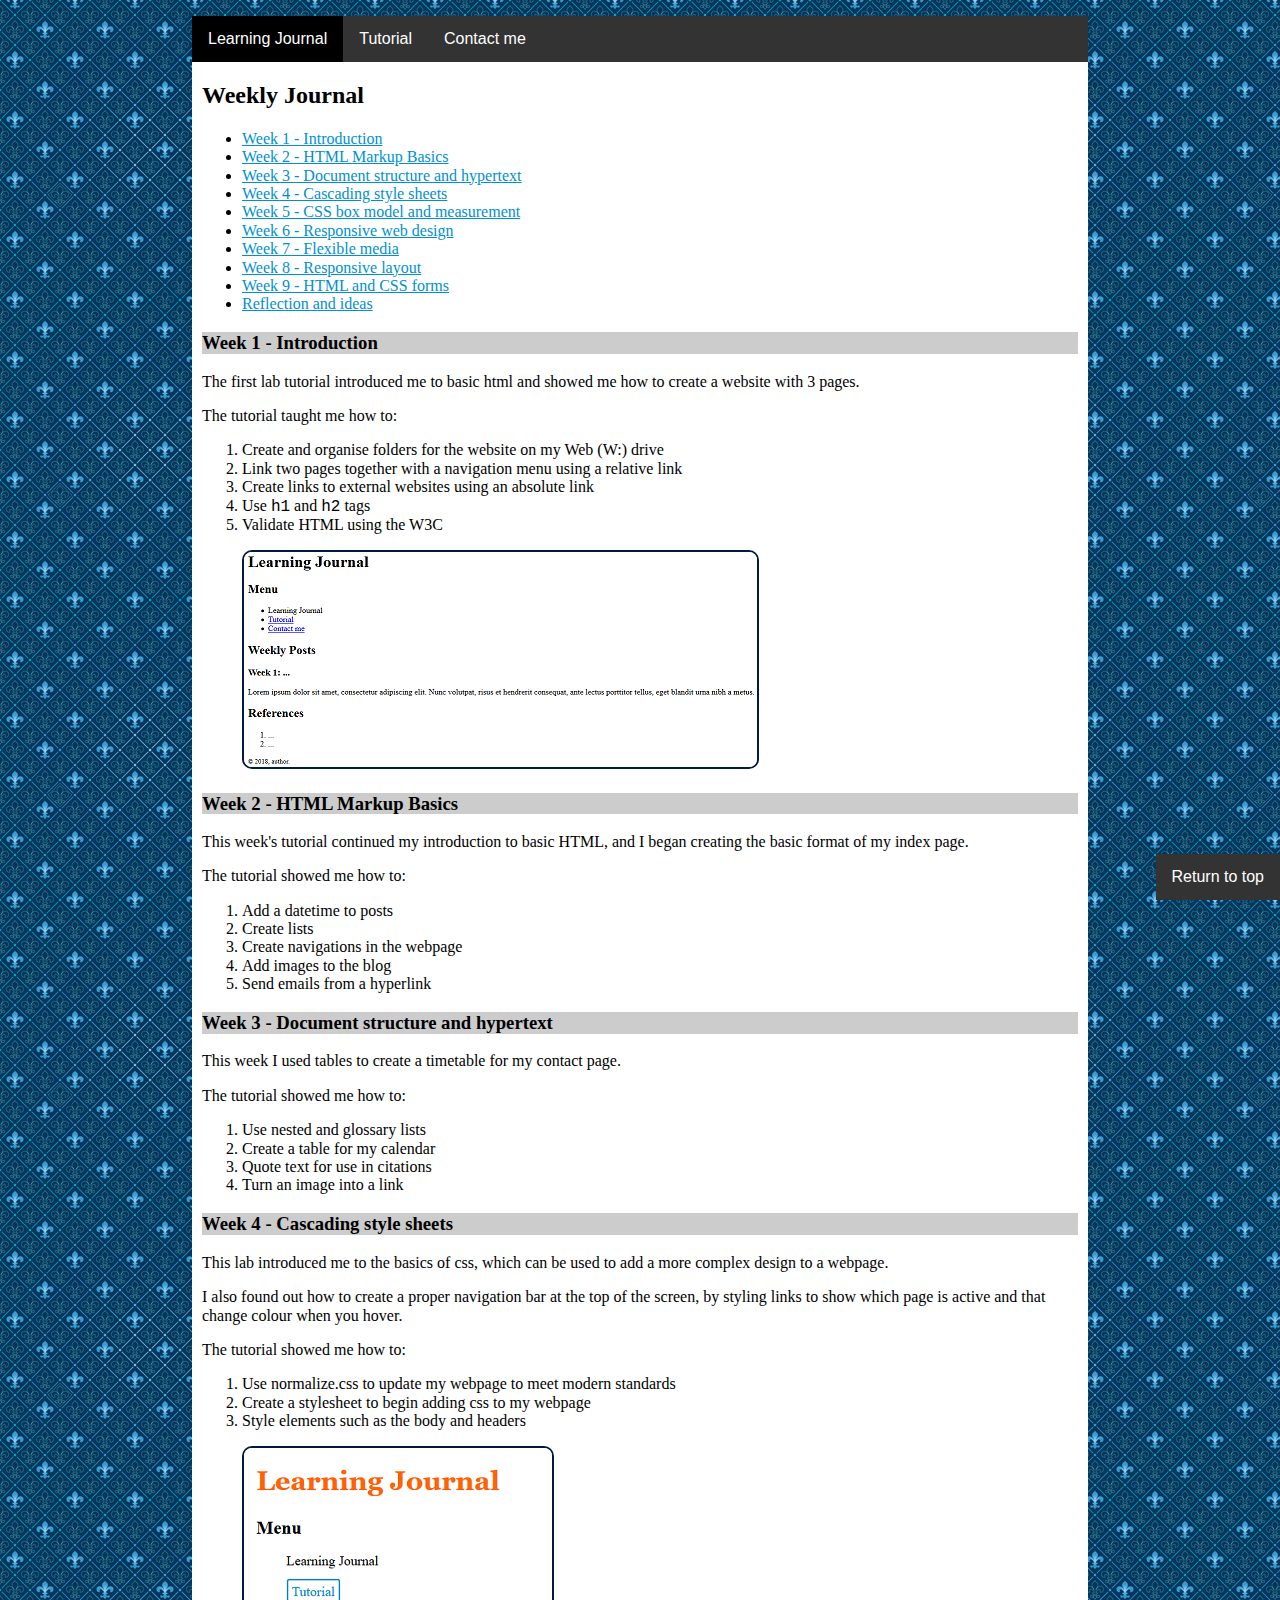
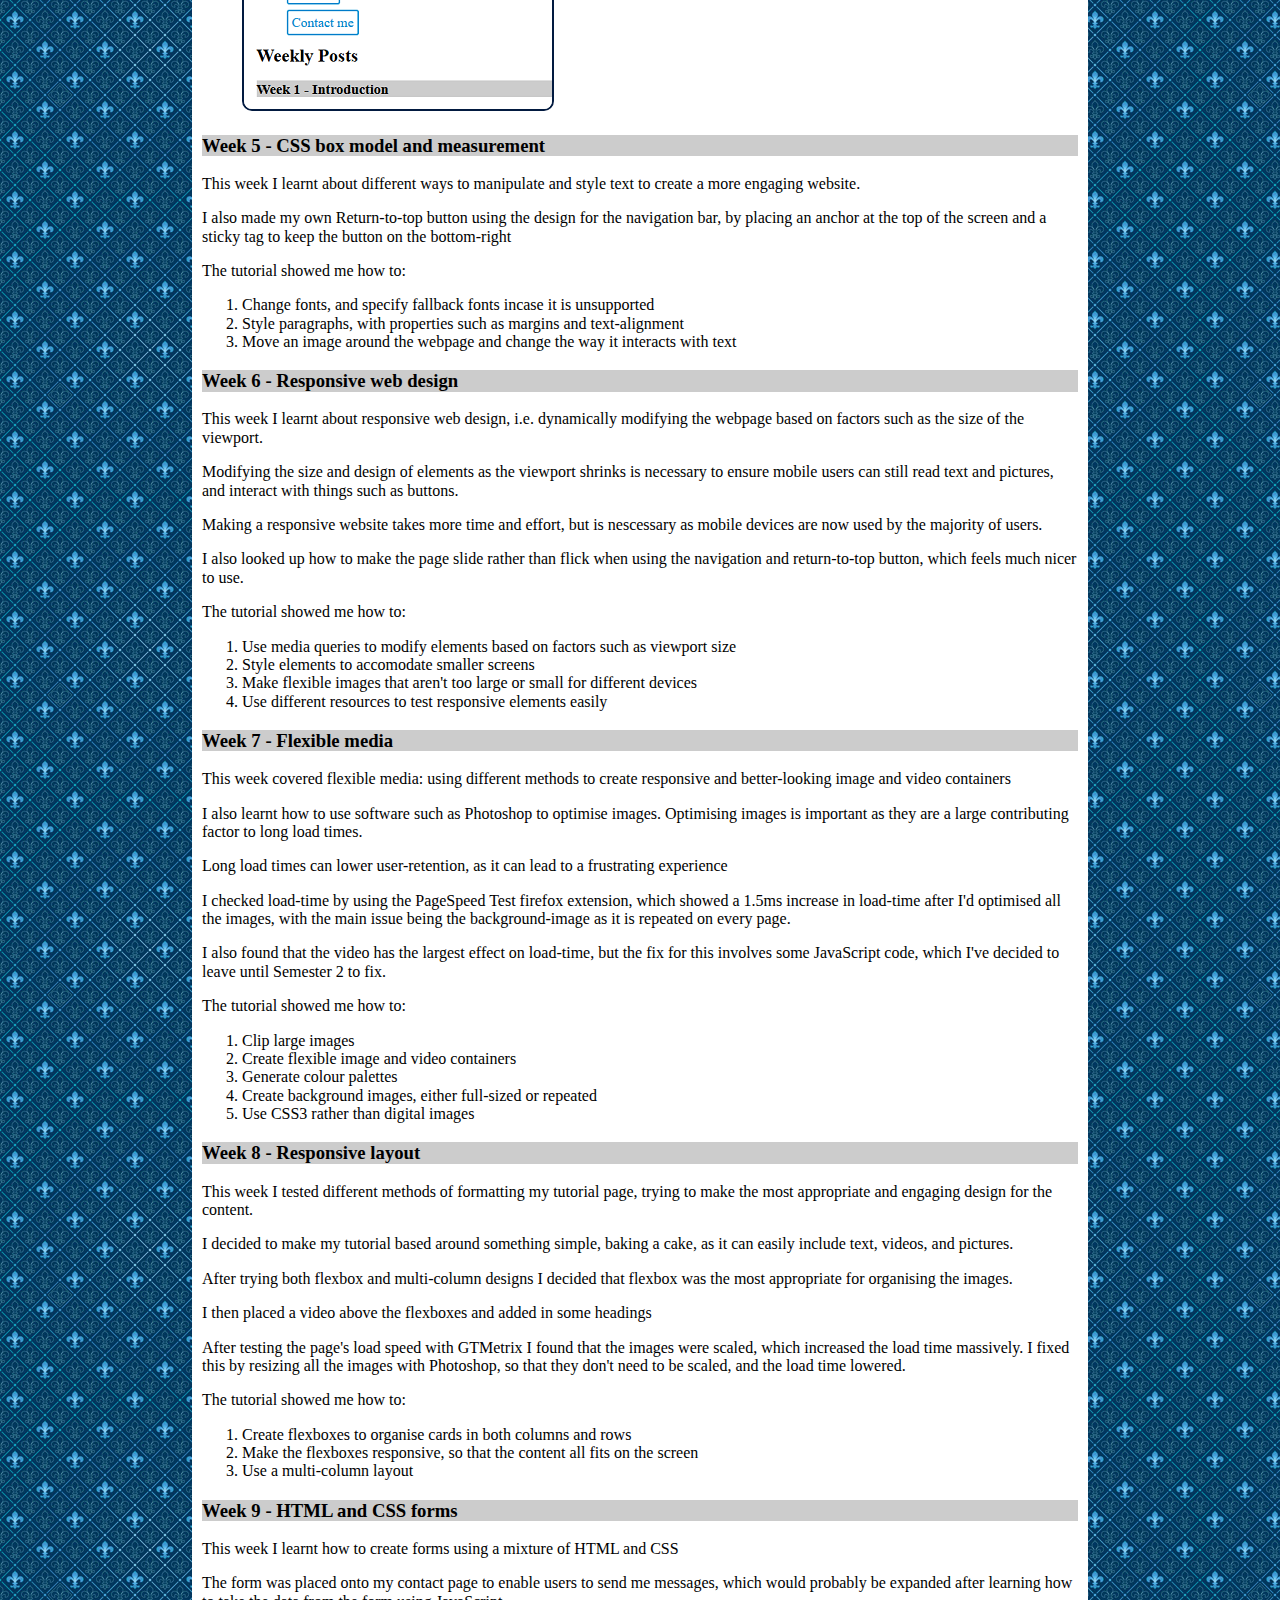
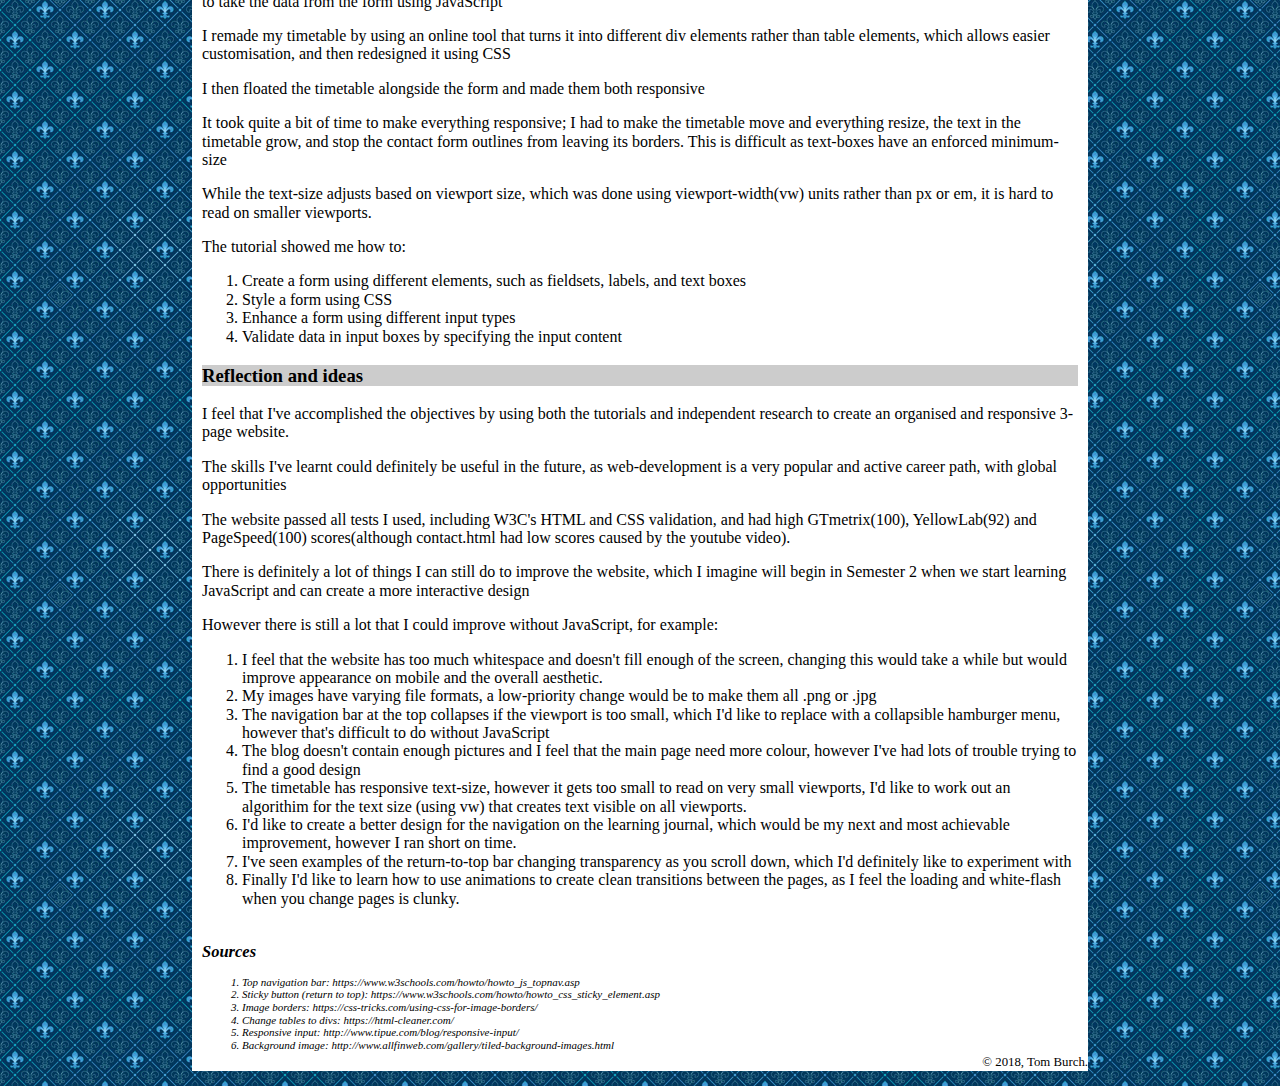
<file: mysite/index.html>
<!doctype html>
<html lang="en">
	<head>
		<meta charset="utf-8">
		<title>Learning Journal</title>
		<meta name="viewport" content="width=device-width, initial-scale=1">
		<link href="css/normalize.css" rel="stylesheet">
		<link href="css/stylesheet.css" rel="stylesheet">
	</head>

<body>
	<div id="wrapper">
	<a id="top"></a> <!-- Anchor for the 'Return to top' button -->

    <nav class="menu">
		<ul>
			<li><a href="index.html" class="active">Learning Journal</a></li>
			<li><a href="tutorial.html">Tutorial</a></li>
			<li><a href="contact.html">Contact me</a></li>
		</ul>
	</nav>
    
    <main>
        <h2>Weekly Journal</h2>
		
		<nav class= "nav">
			<ul>
				<li><a href="#week1">Week 1 - Introduction</a></li>
				<li><a href="#week2">Week 2 - HTML Markup Basics</a></li>
				<li><a href="#week3">Week 3 - Document structure and hypertext</a></li>
				<li><a href="#week4">Week 4 - Cascading style sheets</a></li>
				<li><a href="#week5">Week 5 - CSS box model and measurement</a></li>
				<li><a href="#week6">Week 6 - Responsive web design</a></li>
				<li><a href="#week7">Week 7 - Flexible media</a></li>
				<li><a href="#week8">Week 8 - Responsive layout</a></li>
				<li><a href="#week9">Week 9 - HTML and CSS forms</a></li>
				<li><a href="#final_post">Reflection and ideas</a></li>
			</ul>
		</nav>
		
		<div id="blog">
			<article> <!--Week1-->
				<header class="post">
					<a id="week1"></a>
					<h3>Week 1 - Introduction</h3>
					<!--<p>Published on <time datetime="2018-10-08"><strong>October 8, 2018</strong></time></p>-->
				</header>
				
				<p>The first lab tutorial introduced me to basic html and showed me how to create a website with 3 pages.</p>
				<p>The tutorial taught me how to:</p>
				
				<ol>
					<li>Create and organise folders for the website on my Web (W:) drive</li>
					<li>Link two pages together with a navigation menu using a relative link</li>
					<li>Create links to external websites using an absolute link</li>
					<li>Use <code>h1</code> and <code>h2</code> tags</li>
					<li>Validate HTML using the W3C <a href="http://validator.w3.org/"> validator</a></li>
				</ol>
				
				<figure>
					<img src="images/week1.png" alt=" " />
				<!--	<figcaption>index.html<br />
						<small>Screenshot &copy; Tom Burch</small>
					</figcaption> -->
				</figure>
			</article>  
			
			<article> <!--Week2-->
				<header class="post">
					<a id="week2"></a>
					<h3>Week 2 - HTML Markup Basics</h3>
				</header>

				<p>This week's tutorial continued my introduction to basic HTML, and I began 
				creating the basic format of my index page.</p>
				<p>The tutorial showed me how to:</p>
				
				<ol>
					<li>Add a datetime to posts</li>
					<li>Create lists</li>
					<li>Create navigations in the webpage</li>
					<li>Add images to the blog</li>
					<li>Send emails from a hyperlink</li>
				</ol>
			</article>
			
			<article> <!--Week3-->
				<header class="post">
					<a id="week3"></a>
					<h3>Week 3 - Document structure and hypertext</h3>
				</header>
				
				<p>This week I used tables to create a timetable for my contact page.</p>
				<p>The tutorial showed me how to:</p>

				<ol>
					<li>Use nested and glossary lists</li>
					<li>Create a table for my calendar</li>
					<li>Quote text for use in citations</li>
					<li>Turn an image into a link</li>
				</ol>
			</article>
			
			<article> <!--Week4-->
				<header class="post">
					<a id="week4"></a>
					<h3>Week 4 - Cascading style sheets</h3>
				</header>

				<p>This lab introduced me to the basics of css, which can be used to add a more complex design to a webpage.</p>		
				<p>I also found out how to create a proper navigation bar at the top of the screen, by styling links
				to show which page is active and that change colour when you hover.</p>
				<p>The tutorial showed me how to:</p>
				
				<ol>
					<li>Use normalize.css to update my webpage to meet modern standards</li>
					<li>Create a stylesheet to begin adding css to my webpage</li>
					<li>Style elements such as the body and headers</li>
				</ol>
				
				<figure>
					<img src="images/week4.png" alt=" " />
				</figure>
			</article>
			
			<article> <!--Week5-->
				<header class="post">
					<a id="week5"></a>
					<h3>Week 5 - CSS box model and measurement</h3>
				</header>

				<p>This week I learnt about different ways to manipulate and style text to create a more engaging website.</p>		
				<p>I also made my own Return-to-top button using the design for the navigation bar, by placing an anchor
				at the top of the screen and a sticky tag to keep the button on the bottom-right</p>
				<p>The tutorial showed me how to:</p>
				
				<ol>
					<li>Change fonts, and specify fallback fonts incase it is unsupported</li>
					<li>Style paragraphs, with properties such as margins and text-alignment</li>
					<li>Move an image around the webpage and change the way it interacts with text</li>
				</ol>
			</article>
			
			<article> <!--Week6-->
				<header class="post">
					<a id="week6"></a>
					<h3>Week 6 - Responsive web design</h3>
				</header>

				<p>This week I learnt about responsive web design, i.e. dynamically modifying the webpage
				based on factors such as the size of the viewport.</p>
				<p>Modifying the size and design of elements as the viewport shrinks is necessary to ensure
				mobile users can still read text and pictures, and interact with things such as buttons.</p>
				<p>Making a responsive website takes more time and effort, but is nescessary as mobile devices
				are now used by the majority of users.</p>
				<p>I also looked up how to make the page slide rather than flick when using the navigation
				and return-to-top button, which feels much nicer to use.</p>
				<p>The tutorial showed me how to:</p>
				
				<ol>
					<li>Use media queries to modify elements based on factors such as viewport size</li>
					<li>Style elements to accomodate smaller screens</li>
					<li>Make flexible images that aren't too large or small for different devices</li>
					<li>Use different resources to test responsive elements easily</li>
				</ol>
			</article>
			
			<article> <!--Week7-->
				<header class="post">
					<a id="week7"></a>
					<h3>Week 7 - Flexible media</h3>
				</header>

				<p>This week covered flexible media: using different methods to create responsive 
				and better-looking image and video containers</p>	
				<p>I also learnt how to use software such as Photoshop to optimise images. Optimising images
				is important as they are a large contributing factor to long load times.</p>
				<p>Long load times can lower user-retention, as it can lead to a frustrating experience</p>
				<p>I checked load-time by using the PageSpeed Test firefox extension, which showed a 1.5ms
				increase in load-time after I'd optimised all the images, with the main issue being the background-image
				as it is repeated on every page.</p>
				<p>I also found that the video has the largest effect on load-time, but the fix for this involves some JavaScript code,
				which I've decided to leave until Semester 2 to fix.</p>
				<p>The tutorial showed me how to:</p>
				
				<ol>
					<li>Clip large images</li>
					<li>Create flexible image and video containers</li>
					<li>Generate colour palettes</li>
					<li>Create background images, either full-sized or repeated</li>
					<li>Use CSS3 rather than digital images</li>
				</ol>
			</article>
			
			<article> <!--Week8-->
				<header class="post">
					<a id="week8"></a>
					<h3>Week 8 - Responsive layout</h3>
				</header>

				<p>This week I tested different methods of formatting my tutorial page, trying to make the most
				appropriate and engaging design for the content.</p>
				<p>I decided to make my tutorial based around something simple, baking a cake, as it can easily include
				text, videos, and pictures.</p>
				<p>After trying both flexbox and multi-column designs I decided that flexbox was the most appropriate
				for organising the images.<p>
				<p>I then placed a video above the flexboxes and added in some headings</p>
				<p>After testing the page's load speed with GTMetrix I found that the images were scaled, which increased the load time massively.
				I fixed this by resizing all the images with Photoshop, so that they don't need to be scaled, and the load time lowered.</p>
				<p>The tutorial showed me how to:</p>
	
				<ol>
					<li>Create flexboxes to organise cards in both columns and rows</li>
					<li>Make the flexboxes responsive, so that the content all fits on the screen</li>
					<li>Use a multi-column layout</li>
				</ol>
			</article>
			
			<article> <!--Week9-->
				<header class="post">
					<a id="week9"></a>
					<h3>Week 9 - HTML and CSS forms</h3>
				</header>

				<p>This week I learnt how to create forms using a mixture of HTML and CSS</p>
				<p>The form was placed onto my contact page to enable users to send me messages, which would probably be expanded
				after learning how to take the data from the form using JavaScript</p>
				<p>I remade my timetable by using an online tool that turns it into different div elements rather than table elements,
				which allows easier customisation, and then redesigned it using CSS</p>
				<p>I then floated the timetable alongside the form and made them both responsive</p>
				<p>It took quite a bit of time to make everything responsive; I had to make the timetable move and everything resize,
				the text in the timetable grow, and stop the contact form outlines from leaving its borders. This is difficult
				as text-boxes have an enforced minimum-size</p>
				<p>While the text-size adjusts based on viewport size, which was done using viewport-width(vw) units
				rather than px or em, it is hard to read on smaller viewports.</p>
				<p>The tutorial showed me how to:</p>
			
				<ol>
					<li>Create a form using different elements, such as fieldsets, labels, and text boxes</li>
					<li>Style a form using CSS</li>
					<li>Enhance a form using different input types</li>
					<li>Validate data in input boxes by specifying the input content</li>
				</ol>
			</article>
			
			<article>
				<header class="post">
					<a id="final_post"></a>
					<h3>Reflection and ideas</h3>
				</header>
				
				<p>I feel that I've accomplished the objectives by using both the tutorials and independent research
				to create an organised and responsive 3-page website.</p>
				<p>The skills I've learnt could definitely be useful in the future, as web-development is a very
				popular and active career path, with global opportunities</p>
				<p>The website passed all tests I used, including W3C's HTML and CSS validation, and had high GTmetrix(100), YellowLab(92) and PageSpeed(100) scores(although contact.html
				had low scores caused by the youtube video).<p>
				<p>There is definitely a lot of things I can still do to improve the website, which I imagine
				will begin in Semester 2 when we start learning JavaScript and can create a more interactive design</p>
				<p>However there is still a lot that I could improve without JavaScript, for example:</p>
				
				<ol>
					<li>I feel that the website has too much whitespace and doesn't fill enough of the screen,
					changing this would take a while but would improve appearance on mobile and the overall aesthetic.</li>
					<li>My images have varying file formats, a low-priority change would be to make them all .png or .jpg</li>
					<li>The navigation bar at the top collapses if the viewport is too small, which I'd like to replace
					with a collapsible hamburger menu, however that's difficult to do without JavaScript</li>
					<li>The blog doesn't contain enough pictures and I feel that the main page need more colour,
					however I've had lots of trouble trying to find a good design</li>
					<li>The timetable has responsive text-size, however it gets too small to read on very small viewports, 
					I'd like to work out an algorithim for the text size (using vw) that creates text visible on all viewports.</li>
					<li>I'd like to create a better design for the navigation on the learning journal, which would be
					my next and most achievable improvement, however I ran short on time.</li>
					<li>I've seen examples of the return-to-top bar changing transparency as you scroll down,
					which I'd definitely like to experiment with</li>
					<li>Finally I'd like to learn how to use animations to create clean transitions between the pages,
					as I feel the loading and white-flash when you change pages is clunky.</li>
				</ol>
			</article>
		</div>
		
		<aside class="references">
			<h2>Sources</h2>
			<ol>
				<li>Top navigation bar: https://www.w3schools.com/howto/howto_js_topnav.asp</li>
				<li>Sticky button (return to top): https://www.w3schools.com/howto/howto_css_sticky_element.asp</li>
				<li>Image borders: https://css-tricks.com/using-css-for-image-borders/</li>
				<li>Change tables to divs: https://html-cleaner.com/</li>
				<li>Responsive input: http://www.tipue.com/blog/responsive-input/</li>
				<li>Background image: http://www.allfinweb.com/gallery/tiled-background-images.html</li>
			</ol>    
		</aside>   
		
		<footer>
			<a href="mailto:t.burch1@uni.brighton.ac.uk">Email me</a>
			<small>&copy; 2018, Tom Burch.</small>
		</footer>
    </main> 
 
	<p class="return"><a href="#top">Return to top</a></p>
	
	</div>
</body>
</html>
</file>
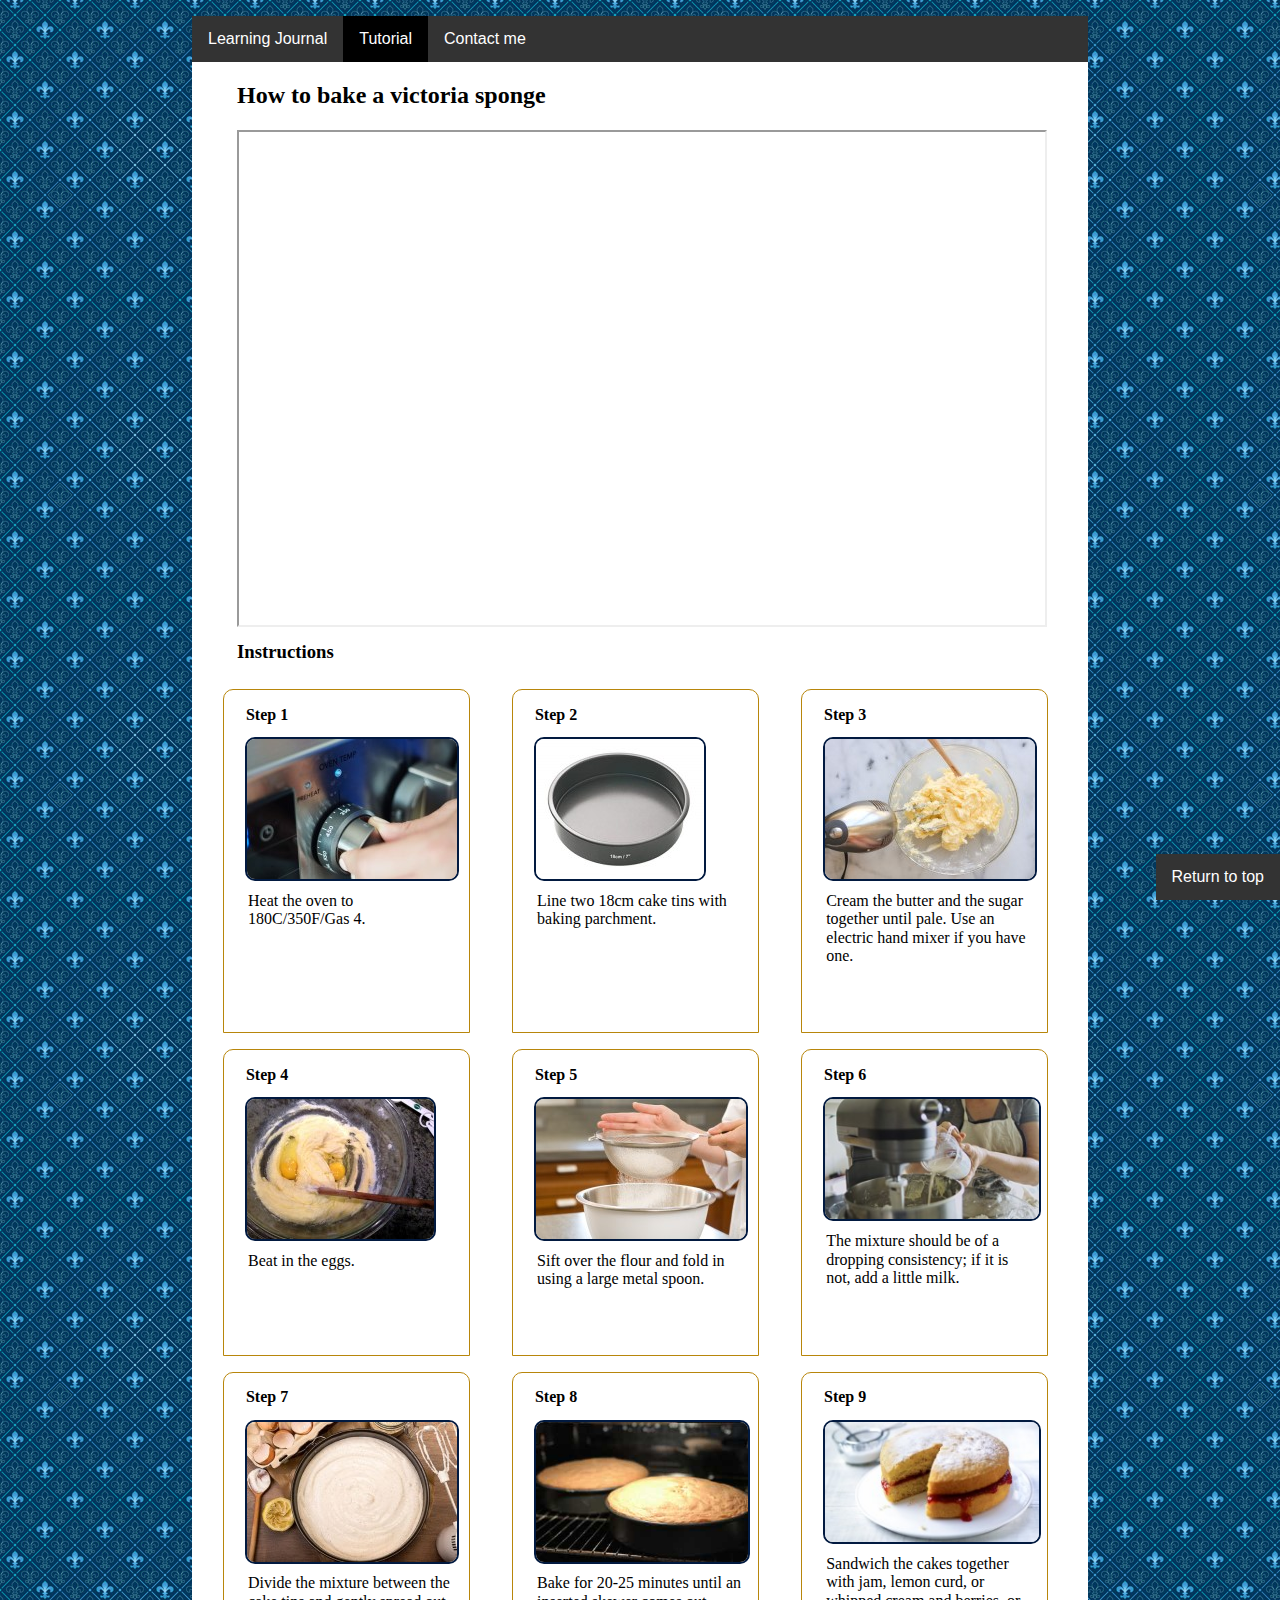
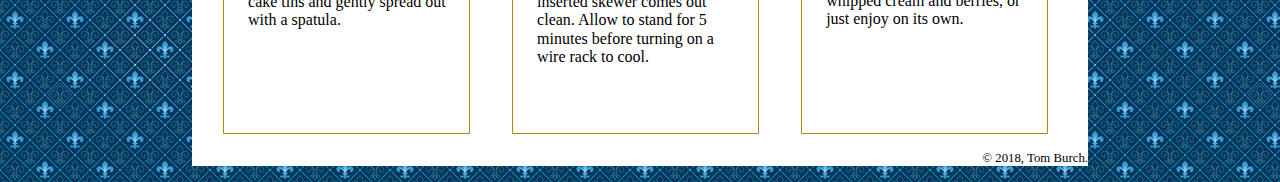
<file: mysite/tutorial.html>
<!doctype html>
<html lang="en">
    <head>
		<meta charset="utf-8">
		<title>Tutorial</title>
		<meta name="viewport" content="width=device-width, initial-scale=1">
		<link href="css/normalize.css" rel="stylesheet">
		<link href="css/stylesheet.css" rel="stylesheet">
	</head>

<body>
	<div id="wrapper">
	<a id="top"></a> <!-- Anchor for the 'Return to top' button -->
	
    <nav class="menu"><!--The primary navigation for the page -->
		<ul>
			<li><a href="index.html">Learning Journal</a></li>
			<li><a href="tutorial.html" class="active">Tutorial</a></li>
			<li><a href="contact.html">Contact me</a></li>
		</ul>
	</nav>
    
    <main> 
		<div class="video-wrapper">
			<h2>How to bake a victoria sponge</h2>
			<div class="video-container">
				<iframe width="853" height="480" src="https://www.youtube.com/embed/Fyy5t-tL0xA" allow="accelerometer; autoplay; encrypted-media; gyroscope; picture-in-picture" allowfullscreen></iframe>
			</div>
		</div>
	
		<div class="instructions">
			<h3>Instructions</h3>
			<ol class="cards">
				<li class="card">
					<div class="card-content">
						<h4>Step 1</h4>
						<img src="images/preheat.jpeg" alt=""/>
						<p>Heat the oven to 180C/350F/Gas 4.</p>
					</div>
				</li><!--Repeat until all tutorial steps are marked up as list items-->
				<li class="card">
					<div class="card-content">
						<h4>Step 2</h4>
						<img src="images/tray.jpg" alt=""/>
						<p>Line two 18cm cake tins with baking parchment.</p>
					</div>
				</li><!--Repeat until all tutorial steps are marked up as list items-->
				<li class="card">
					<div class="card-content">
						<h4>Step 3</h4>
						<img src="images/creamed.jpg" alt=""/>
						<p>Cream the butter and the sugar together until pale. 
						Use an electric hand mixer if you have one.</p>
					</div>
				</li><!--Repeat until all tutorial steps are marked up as list items-->
				<li class="card">
					<div class="card-content">
						<h4>Step 4</h4>
						<img src="images/eggs.jpg" alt=""/>
						<p>Beat in the eggs.</p>
					</div>
				</li><!--Repeat until all tutorial steps are marked up as list items-->
				<li class="card">
					<div class="card-content">
						<h4>Step 5</h4>
						<img src="images/flour.jpg" alt=""/>
						<p>Sift over the flour and fold in using a large metal spoon.</p>
					</div>
				</li><!--Repeat until all tutorial steps are marked up as list items-->
				<li class="card">
					<div class="card-content">
						<h4>Step 6</h4>
						<img src="images/milk.jpg" alt=""/>
						<p>The mixture should be of a dropping consistency; if it 
						is not, add a little milk.</p>
					</div>
				</li><!--Repeat until all tutorial steps are marked up as list items-->
				<li class="card">
					<div class="card-content">
						<h4>Step 7</h4>
						<img src="images/tin.jpg" alt=""/>
						<p>Divide the mixture between the cake tins and gently spread out 
						with a spatula.</p>
					</div>
				</li><!--Repeat until all tutorial steps are marked up as list i-->
				<li class="card">
					<div class="card-content">
						<h4>Step 8</h4>
						<img src="images/oven.jpg" alt=""/>
						<p>Bake for 20-25 minutes until an inserted skewer comes out clean.
						Allow to stand for 5 minutes before turning on a wire rack to cool.</p>
					</div>
				</li><!--Repeat until all tutorial steps are marked up as list items-->
				<li class="card">
					<div class="card-content">
						<h4>Step 9</h4>
						<img src="images/cake.jpg" alt=""/>
						<p>Sandwich the cakes together with jam, lemon curd, or whipped cream
						and berries, or just enjoy on its own.</p>
					</div>
				</li><!--Repeat until all tutorial steps are marked up as list items-->
			</ol>	<!--Close the list-->
		</div>	<!--Close the tutorial instructions container div-->
	
		<footer>
			<a href="mailto:t.burch1@uni.brighton.ac.uk">Email me</a>
			<small>&copy; 2018, Tom Burch.</small>
		</footer>
    </main>
        
    <p class="return"><a href="#top">Return to top</a></p>
 
	</div>
</body>
</html>
</file>
<file: mysite/css/stylesheet.css>
/*sections------------------------------------------------------------------- */
html {
	scroll-behavior: smooth; /* Prevents jumping when moving to different anchor (only on browser) */
}

body {
	font-family: Calibri;
	background: url("../images/bg2.jpg"); /* Creates repeated background image */
	margin-bottom: 15px; /* Allow background to wrap around the bottom */
}

#wrapper {
	max-width: 70%;
	margin-right: auto;
	margin-left: auto;
	background-color: #FFF;
}

main  {
	padding: 0px 10px 8px 10px;
	position: relative;
}

footer {
	bottom: 0;
	right: 0;
	position: absolute; /*Allows text to be placed in bottom-right*/
}


input {
	margin-top: 8px;
	margin-bottom: 8px;
}

fieldset {
	margin: 1% 1% 1% 1%;
	max-width: 100%; /*Prevents being larger than container*/
	min-width: 0%; /*Fixes resizing issues on Firefox*/
}

legend {
	overflow: hidden; /*Prevents text escaping container*/
}

textarea {
	width: 98.5%;
	max-width: 100%;
}

.references {
	font-size: 11px;
	font-style: oblique;
	margin-top: 4%;
}

/*Video------------------------------------------------------------------- */

.video-wrapper {
	max-width: 960px;
	margin: 0 auto;
}

.video-wrapper h2 {
	margin-left: 4%;
}


.video-container {
	position: relative;
	padding-bottom: 56.25%; /*16:9 */
	height: 0;
	width: 92%;
	margin-left: 4%;
}
.video-container iframe {
	position: absolute;
	top: 0; left: 0; right: 0; bottom: 0;
	width: 100%;
	height: 100%;
}

/*Instructions------------------------------------------------------------------- */

.instructions h3 {
	margin-left: 4%;
}

.cards {
	display: flex;
	flex-wrap: wrap;
	padding: inherit; /*Removes unnescessary padding*/
}
.card {
	display: flex; 
	margin-left: 1.5%;
	margin-right: 1.5%;
}

.card img {
	max-height: 140px;
	margin-left: 2.5%;
	/*width: 95%;  /*Make images all the same size*/
}

.card-content {
	flex-direction: column;
	width: 100%;
	border: 1px solid #b8860b;
	border-top-left-radius: 10px;
	border-top-right-radius: 10px;
	margin: 3%; /*Center image*/
	padding: 5.9%;
}

.card-content h4{
	padding: 0; /*Removes unnecessary padding*/
	margin: 0 3% 6%; /*Raises title*/
}

.card-content p{
	margin: 3% 0 24% 4%; /*Align text with image*/
}

@media screen and (max-width: 639px) {
	.card { width: 98%; }
}

/*640 px - tablet portrait orientation - 2 columns*/
@media screen and (min-width: 40em){
	.card { width: 47%; }
}
/*960 px* - tablet landscape orientation and above - 3 columns*/
@media screen and (min-width: 60em) {
	.card { width: 30%; }
}

/*Table------------------------------------------------------------------- */

.rTable {
	display: table;
	width: 51%;
	float: right;
	margin-bottom: 16px;
	word-break: break-all; /*Stops text leaving table*/
	font-size: 0.99vw; /*Responsive font-size*/
}

.rTableBody {
	display: table-row-group;
}

.rTableRow {
	display: table-row;
}

.rTableCell, .rTableHead {
	display: table-cell;
	padding: 1% 1%;
	border: 1px solid #999999;
}

.rTableHead {
	text-align: justify;
	background-color: blue;
	color: white;
	font-weight: bold;
}
@media screen and (max-width: 1164px){
	.rTable { 
		width: 98.5%; 
		font-size: 1.5vw; /*Increase font size with table*/
		margin-right: 1%;
	}
}

/*Contact form------------------------------------------------------------- */

#contact_form {
	border: 3px groove;  /* Creates bold outline */
	margin-bottom: 8px;
	float: left;
	width: 47%;
}

#contact_form label, input {
	display: block;
}

#contact_form .text_input {
	width: 100%;
	box-sizing: border-box;
}

#contact_submit {
	margin: 0 auto 1% auto;
	max-width: 100%;
}

#radio input {
	display: inline;
}

@media screen and (max-width: 1164px){
	#contact_form { width: 98.5%; }
}
	
/*Return------------------------------------------------------------------- */

.return a{
	color: white;
	display: block;
	text-align: right;
    padding: 14px 16px;
	font-family: Arial;
	text-decoration: none;
	background-color: #333;
	float: right;
	position: fixed;
	bottom: 0;
    right: 0;
}

.return a:hover {
	color: white;
	background-color: #0090D2;
}

.post {
	background-color: #CCC;
}

.nav a:link{
	color: #0090D2;
}

/*Menu------------------------------------------------------------------- */

.menu ul{
	padding: 0px;
	overflow: hidden;
	list-style-type: none;
	background-color: #333;
}

.menu li{
	float: left;
}

.menu a {
	color: white;
	display: block;
	text-align: center;
    padding: 14px 16px;
	font-family: Arial;
	text-decoration: none;
}

.menu a:hover {
	color: white;
	background-color: #0090D2;
}

.menu a.active {
	background-color: black;
}

/*headings------------------------------------------------------------------- */
h1	{
	font-family: Georgia, "Times New Roman", Times, serif;
	color: #F60;
	font-size: 36px;
	line-height: 50px;
}

/*image----------------------------------------------------------------------- */

img	{
	border:	2px solid #021a40;   /* Black, curved border around images */
	border-radius: 10px;
	max-width: 100%   /* Responsive image size */
}

/*anchors--------------------------------------------------------------------- */
a:link	{
	color: #FFF;
}

a:hover {
	color: #0063A6;
	text-decoration: none;
}
</file>
